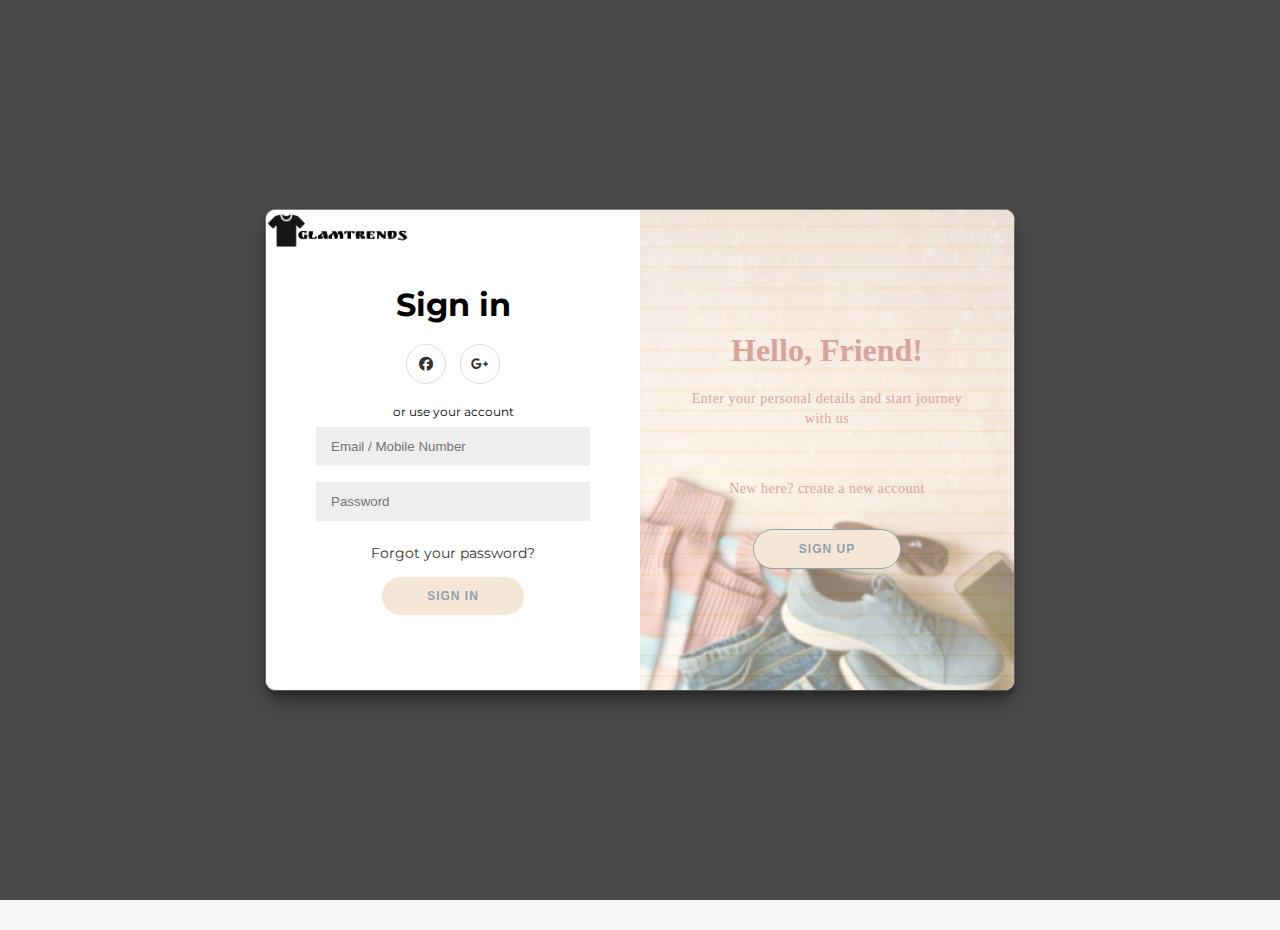
<file: login.html>
<!DOCTYPE html>
<html lang="en">

<head>

    <meta charset="UTF-8">
    <meta name="viewport" content="width=device-width, initial-scale=1.0">
    <title>Document</title>
    <link rel="stylesheet" href="style-one.css">
    <link rel="stylesheet" href="style-two.css">
    <link rel="stylesheet" href="https://cdnjs.cloudflare.com/ajax/libs/font-awesome/6.4.2/css/all.min.css">
    <link rel="stylesheet" href="https://cdnjs.cloudflare.com/ajax/libs/font-awesome/4.7.0/css/font-awesome.min.css">

</head>

<body>
    <button id="loginButton">Login</button>

    <div id="loginPopup" class="popup">
<div class="popup-content">
        

            <span class="close" id="closePopup">&times;</span>  

            <div class="container" id="container">

                <div class="form-container sign-up-container" id="signupcontainer">

                    <form id="signUpForm" action="#">
                        <h1>Create Account</h1>
                        <div class="social-container">
                            <a href="#" class="social"><i class="fab fa-facebook-f"></i></a>
                            <a href="#" class="social"><i class="fab fa-google-plus-g"></i></a>
                            
                        </div>
                        <span>or use your email for registration</span>
                        <input type="text" placeholder="Name" />
                        <input type="email / mobile number" placeholder="Email / Mobile Number" />
                        <input type="password" placeholder="Password" />
                        <button>Sign Up</button>
                        <a class="page2">Already have an account! <span>Sign In</span></a>
                    </form>
                </div>
                <div class="form-container sign-in-container" id="signincontainer">
                    <img src="logo.png" class="logo"  alt="" >
                    <form action="#">
                        <h1>Sign in</h1>
                        <div class="social-container">
                            <a href="#" class="social"><i class="fab fa-facebook-f"></i></a>
                            <a href="#" class="social"><i class="fab fa-google-plus-g"></i></a>
                            
                        </div >
                        <span>or use your account</span>
                        <input type="email/Mobile number" placeholder="Email / Mobile Number" />
                        <input type="password" placeholder="Password " />
                        <a class="page">Forgot your password?</a>
                        <button>Sign In</button>
                        <a class="page1">Don`t have an account? <span id="signUpRedirect">Signup</span></a>
                    </form>
                </div>
                <div class="overlay-container changeoverlay" id="over-container">
                    <div class="overlay">
                        <div class="overlay-panel overlay-left">
                            <!--  -->
                            <h1>Welcome Back!</h1>
                            <p>To keep connected with us please login with your personal info</p>
                            <p>Already have an account! Sign In</p>
                            <button class="ghost" id="signIn">Sign In</button>
                        </div>
                        <div class="overlay-panel overlay-right">
                            <h1>Hello, Friend!</h1>
                            <p>Enter your personal details and start journey with us</p>
                            <p>New here? create a new account</p>
                            <button class="ghost" id="signUp" onclick="signinjump()">Sign Up</button>
                        </div>

                    </div>
                </div>
            </div>

</div>

    </div>
    <script src="script-two.js" text="text/javascript"></script>
    <!--<script src="script.js" text="text/javascript"></script>-->
</body>

</html>
</file>
<file: style-one.css>
.popup {
    /* display: none; */
    position: fixed;
    flex-direction: row;
    top: 0;
    left: 0;
    width: 100%;
    height: 100%;
    background-color: rgba(0, 0, 0, 0.7);
    z-index: 1;
}

.popup-content {
    background-color: #f4f4f4;
    position: absolute;
    top: 50%;
    left: 50%;
    transform: translate(-50%, -50%);
    /* padding: 20px; */
    border: 1px solid #888;
    border-radius: 10px;
    box-shadow: 0 2px 4px rgba(0, 0, 0, 0.2);
    max-width: 750px;
    width: 80%;
    text-align: center;
}



.close {
    position: absolute;
    top: 10px;
    right: 10px;
    font-size: 20px;
    cursor: pointer;
}

form {
    display: flex;
    flex-direction: column;
}

label {
    margin-top: 10px;
}
</file>
<file: style-two.css>
@import url('https://fonts.googleapis.com/css?family=Montserrat:400,800');

* {
	box-sizing: border-box;
}

body {
	background: #f6f5f7;
	display: flex;
	justify-content: center;
	align-items: center;
	flex-direction: column;
	font-family: 'Montserrat', sans-serif;
	height: 100vh;
	margin: -20px 0 50px;
}

h1 {
	font-weight: bold;
	margin: 0;
}

h2 {
	text-align: center;
}

p {
	font-size: 14px;
	font-weight: 100;
	line-height: 20px;
	letter-spacing: 0.5px;
	margin: 20px 0 30px;
}

span {
	font-size: 12px;
}

a {
	color: #333;
	font-size: 14px;
	text-decoration: none;
	margin: 15px 0;
}

button {
	border-radius: 20px;
	background-color: #f5e7d8;
	color: #91A1AB;
	font-size: 12px;
	font-weight: bold;
	padding: 12px 45px;
	border: none;
	
	letter-spacing: 1px;
	text-transform: uppercase;
	transition: transform 80ms ease-in;
}

button:active {
	transform: scale(0.95);
}

button:focus {
	outline: none;
}


button.ghost{
	border: 0.5px solid #93a6ab;
}

form {
	background-color: #FFFFFF;
	display: flex;
	align-items: center;
	justify-content: center;
	flex-direction: column;
	padding: 0 50px;
	height: 100%;
	text-align: center;
}

input {
	background-color: #eee;
	border: none;
	padding: 12px 15px;
	margin: 8px 0;
	width: 100%;
}

.container {
	background-color: #fff;
	border-radius: 10px;
	box-shadow: 0 14px 28px rgba(0, 0, 0, 0.25),
		0 10px 10px rgba(0, 0, 0, 0.22);
	position: relative;
	overflow: hidden;
	width: 768px;
	max-width: 100%;
	min-height: 480px;
}

.form-container {
	position: absolute;
	top: 0;
	height: 100%;
	transition: all 0.6s ease-in-out;
}

.sign-in-container {
	left: 0;
	width: 50%;
	z-index: 2;
}

.container.right-panel-active .sign-in-container {
	transform: translateX(100%);
}

.sign-up-container {
	left: 0;
	width: 50%;
	z-index: 1;
}

.container.right-panel-active .sign-up-container {
	transform: translateX(100%);
	opacity: 1;
	z-index: 5;
	animation: show 0.6s;
}

@keyframes show {

	0%,
	49.99% {
		opacity: 0;
		z-index: 1;
	}

	50%,
	100% {
		opacity: 1;
		z-index: 5;
	}
}

.overlay-container {
	position: absolute;
	top: 0;
	left: 50%;
	width: 50%;
	height: 100%;
	overflow: hidden;
	transition: transform 0.6s ease-in-out;
	z-index: 100;
}

.container.right-panel-active .overlay-container {
	transform: translateX(-100%);
}

.overlay {
	background: #f5e7d8;
	/*background: -webkit-linear-gradient(to right, #FF4B2B, #FF416C);
	background: linear-gradient(to right, #FF4B2B, #FF416C);*/
	background-repeat: no-repeat;
	background-size: cover;
	background-position: 0 0;
	color: #FFFFFF;
	position: relative;
	left: -100%;
	height: 100%;
	width: 200%;
	transform: translateX(0);
	transition: transform 0.6s ease-in-out;
}

.container.right-panel-active .overlay {
	transform: translateX(50%);
}

.overlay-panel {
	position: absolute;
	display: flex;
	align-items: center;
	justify-content: center;
	flex-direction: column;
	padding: 0 40px;
	text-align: center;
	top: 0;
	height: 100%;
	width: 50%;
	transform: translateX(0);
	transition: transform 0.6s ease-in-out;
}

.overlay-left {
	transform: translateX(-20%);
}

.container.right-panel-active .overlay-left {
	transform: translateX(0);
}

.overlay-right {
	right: 0;
	transform: translateX(0);
}

.container.right-panel-active .overlay-right {
	transform: translateX(20%);
}

.social-container {
	margin: 20px 0;
}

.social-container a {
	border: 1px solid #DDDDDD;
	border-radius: 50%;
	display: inline-flex;
	justify-content: center;
	align-items: center;
	margin: 0 5px;
	height: 40px;
	width: 40px;
}

/*footer {
	background-color: #222;
	color: #fff;
	font-size: 14px;
	bottom: 0;
	position: fixed;
	left: 0;
	right: 0;
	text-align: center;
	z-index: 999;
}

footer p {
	margin: 10px 0;
}

footer i {
	color: red;
}

footer a {
	color: #3c97bf;
	text-decoration: none;
}*/

.overlay-right ,
.overlay-left {
	background: url("image 1.png");
	background-size: 387px;
	object-fit: cover;
	z-index: 500;
	color:#d8a59d;
}
.overlay-right,
.overlay-left p{
	font-weight: 500;
	font-family: "Raleway";
}
.logo{
    max-width: auto;
    height: 40px;
	top:0px;
	left: 0px;
    position: absolute;
}
.page:hover {
color: #d8a59d;
font-weight: bold;
}
.page1,
.page2{
	display: none;
}
.page1 span:hover{
	color: #d8a59d;
    font-weight: bold;
}
.page2 span:hover{
	color: #d8a59d;
    font-weight : bold;
}
@media screen and (max-width: 650px) {
	
	#over-container{
		display: none;
		/*grid-template-columns: 1fr;*/

	}
	.sign-in-container 
	{
        align-items: center;
		width: 100%;
	}
	.sign-up-container{
		
		/*left: -100%;*/
	width: 100%;	
		
	}
	/*.container1{
		grid-template-columns: 1fr;
	}*/
.page1,
.page2{
	display: block;
}

  }
</file>
